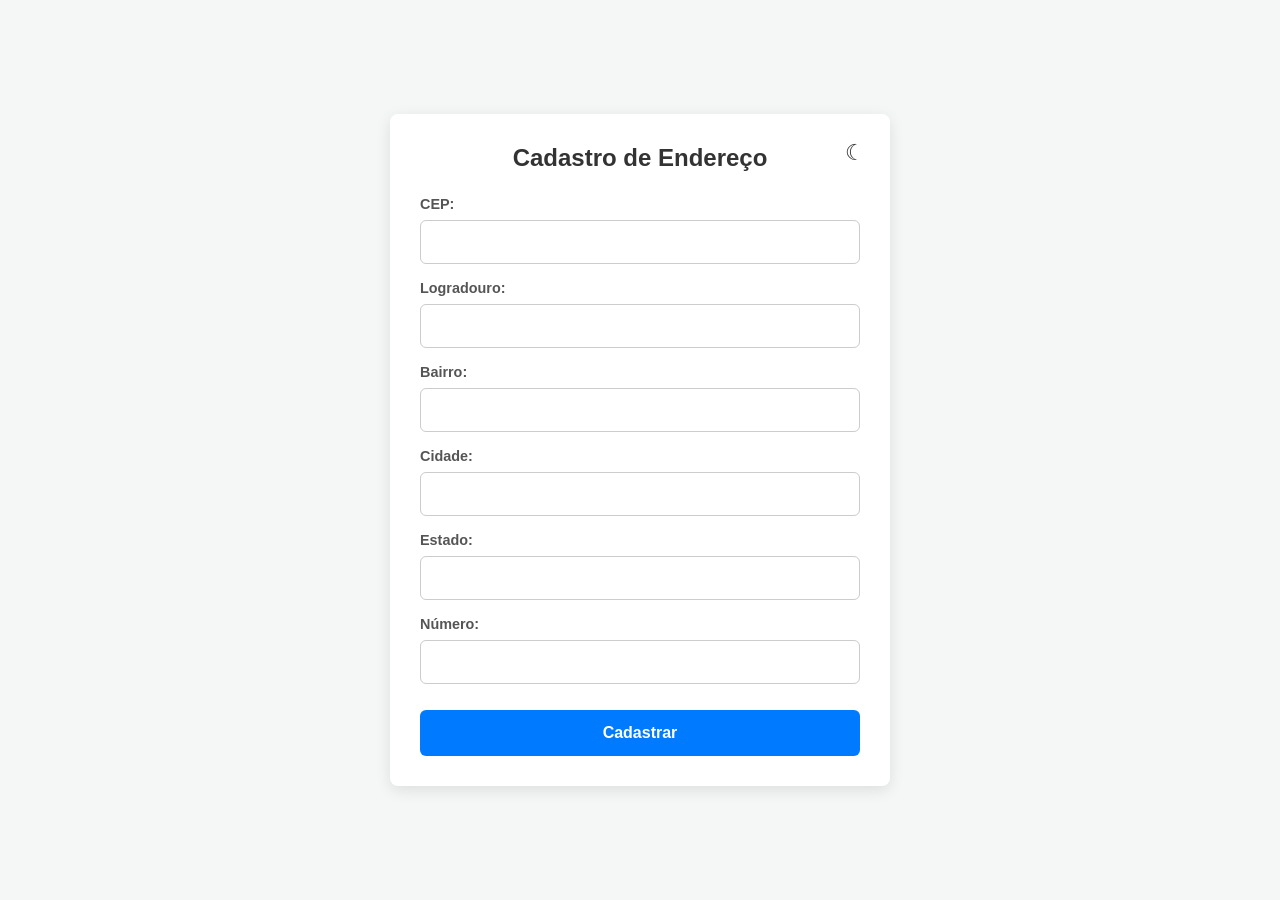
<file: CadastroEndereco(API)/index.html>
<!DOCTYPE html>
<html lang="pt-BR">
<head>
    <meta charset="UTF-8">
    <meta name="viewport" content="width=device-width, initial-scale=1.0">
    <title>Cadastro de Endereço</title>
    <script src="script.js" defer></script>
    <link rel="stylesheet" href="style.css">
</head>
<body>
    <main>
        <button id="botaoTema">☀︎︎</button>

        <h2>Cadastro de Endereço</h2>
        <form>
            <label for="cep">CEP:</label>
            <input type="text" id="cep" name="cep" required>

            <label for="logradouro">Logradouro:</label>
            <input type="text" id="logradouro" name="logradouro" required>

            <label for="bairro">Bairro:</label>
            <input type="text" id="bairro" name="bairro" required>

            <label for="cidade">Cidade:</label>
            <input type="text" id="cidade" name="cidade" required>

            <label for="estado">Estado:</label>
            <input type="text" id="estado" name="estado" required>

            <label for="numero">Número:</label>
            <input type="number" id="numero" name="numero" required>

            <button type="submit">Cadastrar</button>
        </form>
    </main>
    
</body>
</html>
</file>
<file: CadastroEndereco(API)/style.css>
/* Configurações Globais / Reset e Variáveis de Tema */
:root {
    /* Cores do Modo Claro (Padrão) */
    --bg-body: #f4f7f6;
    --bg-main: #ffffff;
    --text-primary: #333333;
    --text-label: #555555;
    --border-input: #cccccc;
    --bg-input: #ffffff;
    --text-input: #333333;
    
    /* Cores comuns aos dois temas */
    --primary-color: #007bff;
    --primary-hover: #0056b3;
    --shadow: rgba(0, 0, 0, 0.1);
}

/* Quando o body tiver a classe .dark, o CSS usa estas cores aqui */
body.dark {
    --bg-body: #121212;
    --bg-main: #1e1e1e;
    --text-primary: #f4f7f6;
    --text-label: #b0b0b0;
    --border-input: #444444;
    --bg-input: #2d2d2d;
    --text-input: #ffffff;
    --shadow: rgba(0, 0, 0, 0.5);
}

* {
    margin: 0;
    padding: 0;
    box-sizing: border-box;
    font-family: 'Segoe UI', Tahoma, Geneva, Verdana, sans-serif;
}

body {
    background-color: var(--bg-body);
    display: flex;
    justify-content: center;
    align-items: center;
    min-height: 100vh;
    padding: 20px;
    transition: background-color 0.3s ease; /* Transição suave ao mudar de tema */
}

/* Container Principal */
main {
    background-color: var(--bg-main);
    padding: 30px;
    border-radius: 8px;
    box-shadow: 0 4px 15px var(--shadow);
    width: 100%;
    max-width: 500px;
    position: relative; /* Necessário para posicionar o botão de tema */
    transition: background-color 0.3s ease, box-shadow 0.3s ease;
}

/* Estilização do Botão de Tema */
#botaoTema {
    position: absolute;
    top: 20px;
    right: 20px;
    background: transparent;
    border: none;
    font-size: 1.4rem;
    cursor: pointer;
    color: var(--text-primary);
    padding: 5px;
    border-radius: 50%;
    display: flex;
    align-items: center;
    justify-content: center;
    transition: transform 0.2s ease, color 0.3s ease;
}

#botaoTema:hover {
    transform: scale(1.15);
}

#botaoTema:active {
    transform: scale(0.95);
}

h2 {
    color: var(--text-primary);
    margin-bottom: 24px;
    text-align: center;
    font-size: 1.5rem;
    transition: color 0.3s ease;
}

/* Estrutura do Formulário */
form {
    display: flex;
    flex-direction: column;
    gap: 16px;
}

/* Estilização das Labels */
label {
    color: var(--text-label);
    font-weight: 600;
    font-size: 0.9rem;
    margin-bottom: -8px; /* Aproxima a label do input */
    transition: color 0.3s ease;
}

/* Estilização dos Inputs */
input {
    width: 100%;
    padding: 12px;
    border: 1px solid var(--border-input);
    background-color: var(--bg-input);
    color: var(--text-input);
    border-radius: 6px;
    font-size: 1rem;
    transition: border-color 0.3s ease, box-shadow 0.3s ease, background-color 0.3s ease, color 0.3s ease;
}

/* Remove as setinhas nativas do input type="number" */
input[type="number"]::-webkit-outer-spin-button,
input[type="number"]::-webkit-inner-spin-button {
    -webkit-appearance: none;
    margin: 0;
}
input[type="number"] {
    -moz-appearance: textfield;
}

/* Efeito de Foco nos Inputs */
input:focus {
    border-color: var(--primary-color);
    box-shadow: 0 0 0 3px rgba(0, 123, 255, 0.25);
    outline: none;
}

/* Botão de Enviar */
button[type="submit"] {
    background-color: var(--primary-color);
    color: white;
    border: none;
    padding: 14px;
    border-radius: 6px;
    font-size: 1rem;
    font-weight: bold;
    cursor: pointer;
    margin-top: 10px;
    transition: background-color 0.2s ease, transform 0.1s ease;
}

button[type="submit"]:hover {
    background-color: var(--primary-hover);
}

button[type="submit"]:active {
    transform: scale(0.98);
}
</file>
